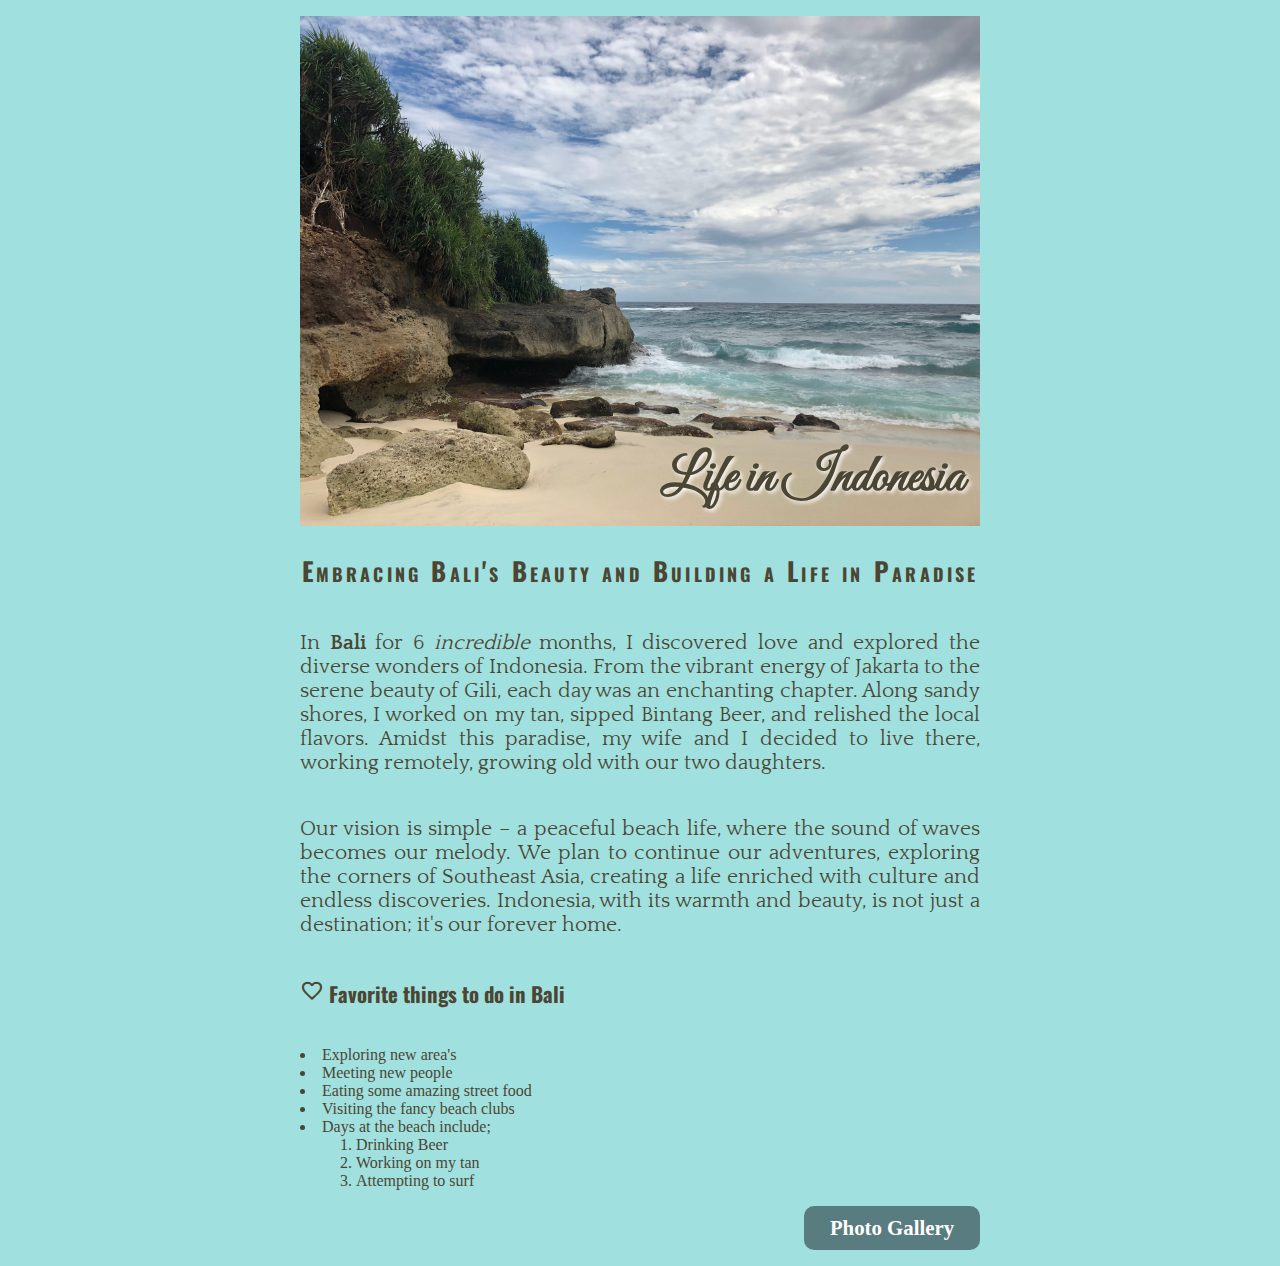
<file: index.html>
<!DOCTYPE html>
<html lang="en">
<head>
  <meta charset="UTF-8">
  <meta name="viewport" content="width=device-width, initial-scale=1.0">
  <link rel="stylesheet" href="styles/style.css">

  <!-- fonts -->
  <link rel="preconnect" href="https://fonts.googleapis.com">
<link rel="preconnect" href="https://fonts.gstatic.com" crossorigin>
<link href="https://fonts.googleapis.com/css2?family=Great+Vibes&display=swap" rel="stylesheet">
<link href="https://fonts.googleapis.com/css?family=Oswald|Quattrocento" rel="stylesheet">

<!-- icons -->
<link rel="stylesheet" href="https://fonts.googleapis.com/css2?family=Material+Symbols+Outlined:opsz,wght,FILL,GRAD@20..48,100..700,0..1,-50..200" />

  <title>CPNT 260 Assignment 1 - Text Column</title>
</head>

<body>
  <header>
    <div class="container">
      <img src="images/IMG_2707.jpeg" alt="nusa islands" width="1000" height="300">
      <div class="name"><h1>Life in Indonesia</h1>
      </div>
    </div>

</header>


  <main>
      <div class="main-content">
        <h2 class="main-title">Embracing Bali's Beauty and Building a Life in Paradise</h2>
        <p>
          In <strong>Bali</strong> for 6 <em>incredible</em> months, I discovered love and explored the diverse wonders of Indonesia. From the vibrant energy of Jakarta to the serene beauty of Gili, each day was an enchanting chapter. Along sandy shores, I worked on my tan, sipped Bintang Beer, and relished the local flavors. Amidst this paradise, my wife and I decided to live there, working remotely, growing old with our two daughters.
        </p>
        
        <p>
          Our vision is simple – a peaceful beach life, where the sound of waves becomes our melody. We plan to continue our adventures, exploring the corners of Southeast Asia, creating a life enriched with culture and endless discoveries. Indonesia, with its warmth and beauty, is not just a destination; it's our forever home.
        </p>

        <h3><span class="material-symbols-outlined">favorite</span> Favorite things to do in Bali</h3>
        <ul>
          <li>Exploring new area's</li>
          <li>Meeting new people</li>
          <li>Eating some amazing street food</li>
          <li>Visiting the fancy beach clubs</li>
          <li>Days at the beach include;</li>
            <ol>
              <li>Drinking Beer</li>
              <li>Working on my tan</li>
              <li>Attempting to surf</li>
            </ol>

        </ul>

        <a class="button" href="Index2.html">Photo Gallery</a>

      </div>
  </main>
</body>
</html>
</file>
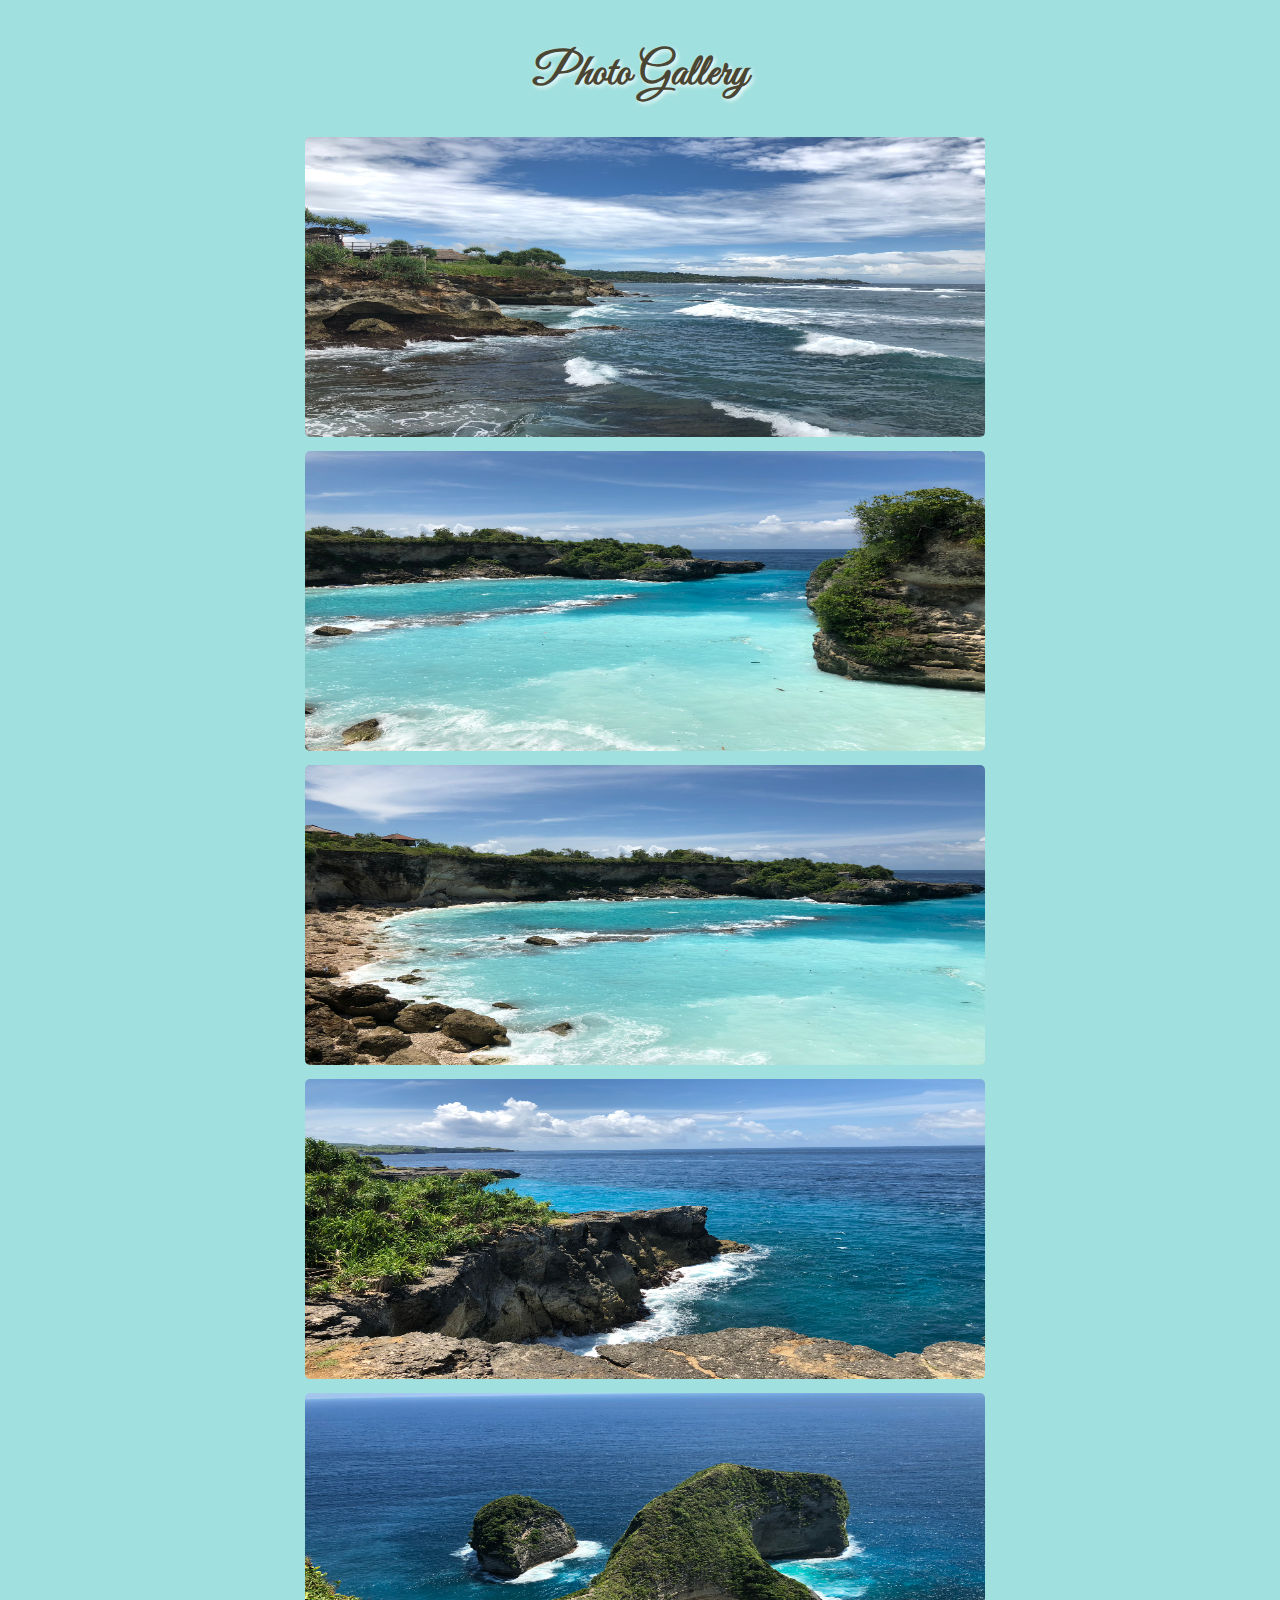
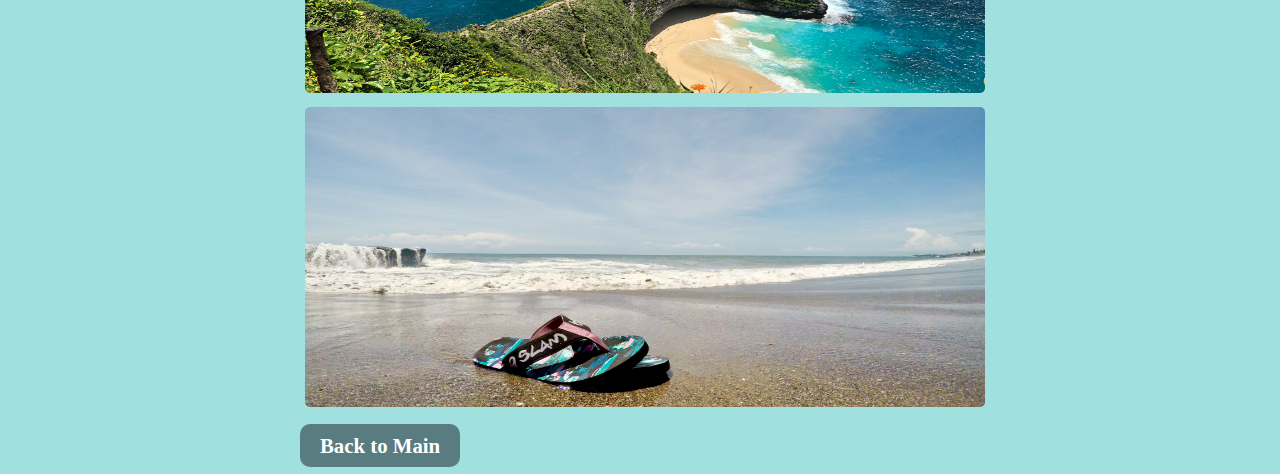
<file: Index2.html>
<!DOCTYPE html>
<html lang="en">
<head>
  <meta charset="UTF-8">
  <meta name="viewport" content="width=device-width, initial-scale=1.0">
  <link rel="stylesheet" href="styles/style.css">

    <!-- fonts -->
    <link rel="preconnect" href="https://fonts.googleapis.com">
    <link rel="preconnect" href="https://fonts.gstatic.com" crossorigin>
    <link href="https://fonts.googleapis.com/css2?family=Great+Vibes&display=swap" rel="stylesheet">
    <link href="https://fonts.googleapis.com/css?family=Oswald|Quattrocento" rel="stylesheet">

  <title>CPNT 260 Assignment 1 - Text Column - Page 2</title>
</head>
<body>
  <h1 class="photo-gallery">Photo Gallery</h1>

  <div class="gallery-container">
    <img class="gallery" src="images/IMG_2708.jpeg" alt="1">
    <img class="gallery" src="images/IMG_2771.jpeg" alt="2">
    <img class="gallery" src="images/IMG_2772.jpeg" alt="3">
    <img class="gallery" src="images/IMG_2783.jpeg" alt="4">
    <img class="gallery" src="images/IMG_2836.jpeg" alt="5">
    <img class="gallery" src="images/GPTempDownload.jpeg" alt="6">
 </div>
<br>
 <a class="button" href="index.html">Back to Main</a>

</body>
</html>
</file>
<file: styles/style.css>
.container {
  position: relative;
}

.name {
  font-family: "Great Vibes", 'cursive';
  font-size: 27px;
  color: #4b4634;
  text-shadow: 2px 2px 4px #fff;
  position: absolute;
  bottom: -18px;
  right: 16px;
}

img { 
  width: 100%;
  height: auto;
}

.main-content {
  display: grid;
}

body {
  margin: 0;
  max-width: 85ch;
  text-align: justify;
  display: table;
  margin: auto;
  padding: 1rem;
  background-color: #A0E0DE;
  color: #4b4634;
}

h2.main-title {
  font-variant: small-caps slashed-zero;
  letter-spacing: .2rem;
  text-align: center;
}

h2 {
  font-family: 'Oswald', sans-serif;
  font-size: 1.6rem;
}

h3 {
  font-family: 'Oswald', sans-serif;
  font-size: 1.3rem;
}

p {
  font-family: 'Quattrocento', serif;
  font-size: 1.3rem;
  line-height: 1.5rem;
}


.material-symbols-outlined {
  font-variation-settings:
  'FILL' 0,
  'wght' 400,
  'GRAD' 0,
  'opsz' 24
}


ul {
  padding: 0;
  list-style: inside;
}

.button {
  width: 20%;
  justify-self: end;
  text-align: center;
  padding: 10px 20px;
  border-radius: 10px;
  background-color: #597C80;
  color: white;
  font-size: 1.3rem;
  font-weight: 700;
  border-color: white;
  text-decoration: none;
}

.button:hover {
  background-color: #2D8E9B;
  color: #B09779;
  border-color: black;
  text-decoration: none;
}


/* page 2 CSS */

.photo-gallery {
  font-family: "Great Vibes", 'cursive';
  font-size: 45px;
  color: #4b4634;
  text-shadow: 2px 2px 4px #fff;
  text-align: center;

}

.gallery {
  width: 100%;
  height: 300px;
  margin: 5px;
  border-radius: 5px;
  transition: all 1s;
}

.gallery:hover {
  transform: scale(1.05);
}
</file>
